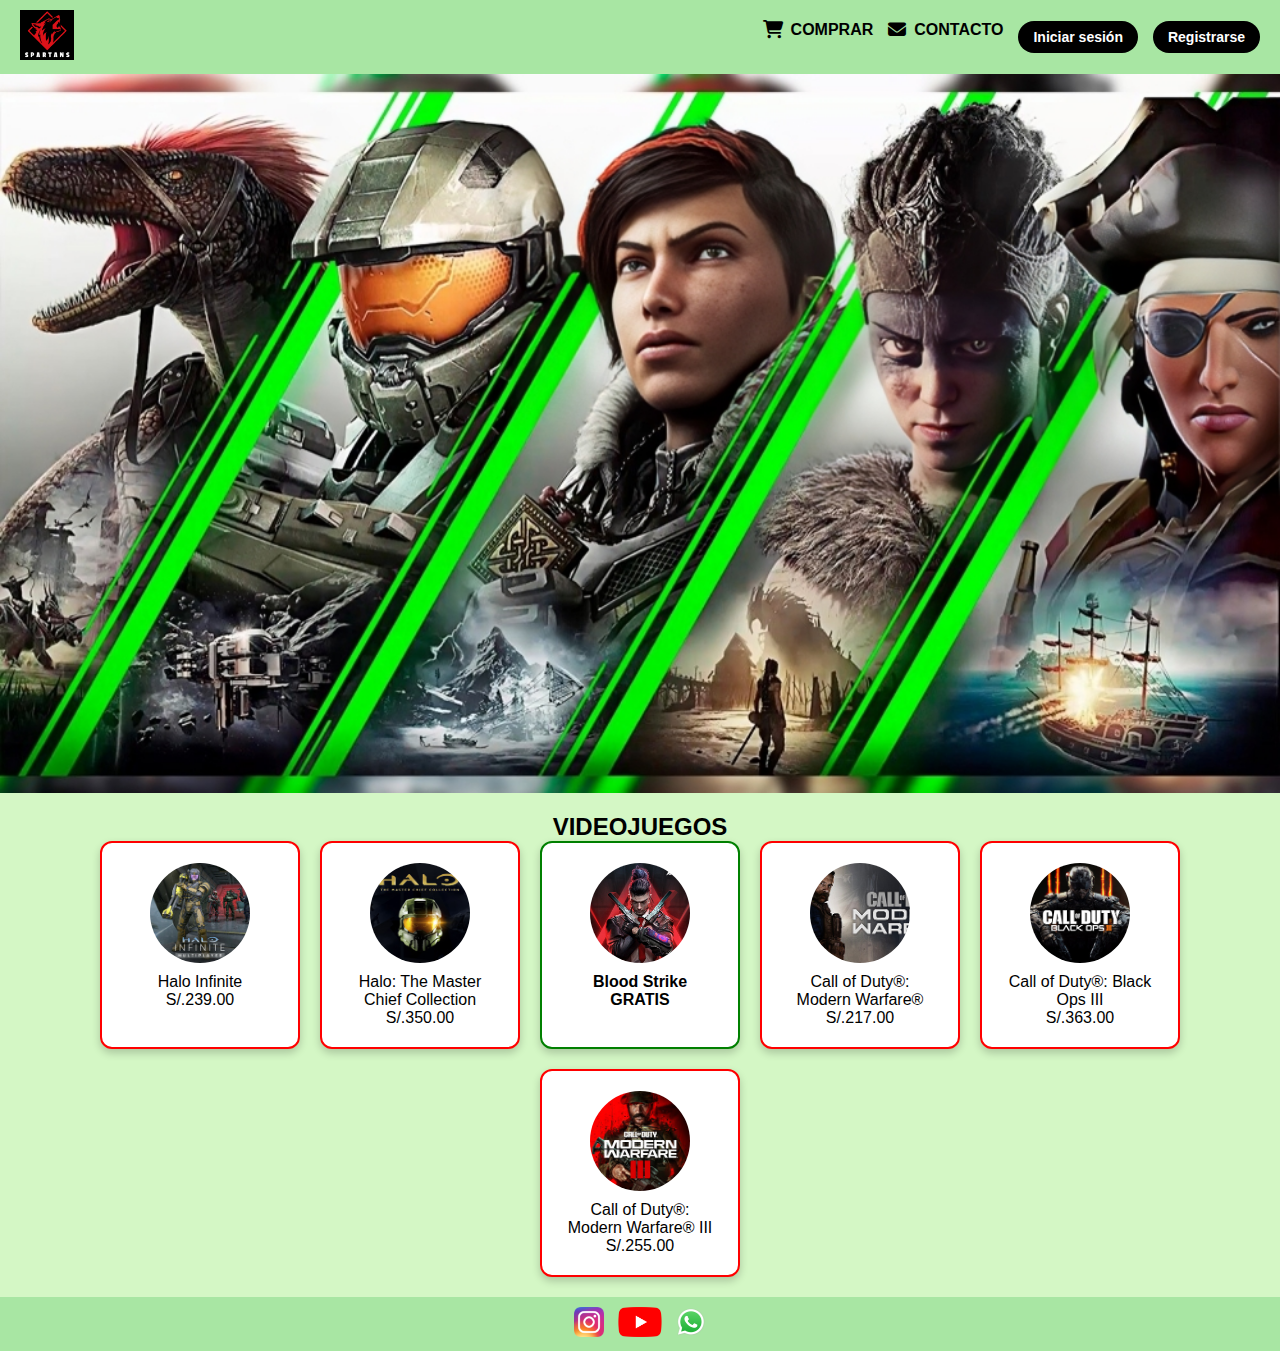
<file: index.html>
<!DOCTYPE html>
<html lang="es">
<head>
    <meta charset="UTF-8">
    <meta name="viewport" content="width=device-width, initial-scale=1.0">
    <title>Spartans - Tienda de Videojuegos</title>
    <link rel="stylesheet" href="estilos/stylos1.css">
    <link rel="shortcut icon" href="imagenes/imagen1.png" type="image/x-icon">
    <link rel="stylesheet" href="https://cdnjs.cloudflare.com/ajax/libs/font-awesome/6.4.2/css/all.min.css">
</head>
<body>
    <header>
        <div class="logo">
            <img src="imagenes/imagen1.png" alt="Spartans Logo">
        </div>
        <nav>
            <ul>
                <li><a href="indexold.php"><i class="fas fa-shopping-cart"></i> COMPRAR</a></li>
                <li><a href="#"><i class="fas fa-envelope"></i> CONTACTO</a></li>
                <li><a href="login.html" class="btn">Iniciar sesión</a></li>
                <li><a href="register.html" class="btn">Registrarse</a></li>
            </ul>
        </nav>
    </header>

    <section class="banner">
        <img src="imagenes/imagen2.png" alt="Banner de Videojuegos">
    </section>

    <section class="productos">
        <h2>VIDEOJUEGOS</h2>
        <div class="grid">
            <div class="card">
                <img src="imagenes/imagen1.jpg" alt="Halo Infinite">
                <p>Halo Infinite</p>
                <span>S/.239.00</span>
            </div>
            <div class="card">
                <img src="imagenes/imagen2.jpg" alt="Halo: The Master Chief Collection">
                <p>Halo: The Master Chief Collection</p>
                <span>S/.350.00</span>
            </div>
            <div class="card free">
                <img src="imagenes/imagen3.jpg" alt="Blood Strike">
                <p>Blood Strike</p>
                <span>GRATIS</span>
            </div>
            <div class="card">
                <img src="imagenes/imagen4.jpg" alt="Call of Duty®: Modern Warfare®">
                <p>Call of Duty®: Modern Warfare®</p>
                <span>S/.217.00</span>
            </div>
            <div class="card">
                <img src="imagenes/imagen5.jpg" alt="Call of Duty®: Black Ops III">
                <p>Call of Duty®: Black Ops III</p>
                <span>S/.363.00</span>
            </div>
            <div class="card">
                <img src="imagenes/imagen6.jpg" alt="Call of Duty®: Modern Warfare® III">
                <p>Call of Duty®: Modern Warfare® III</p>
                <span>S/.255.00</span>
            </div>
        </div>
    </section>

    <footer>
        <div class="social">
            <a href="https://www.instagram.com/siviseven/"><img src="imagenes/imagen3.webp" alt="Instagram"></a>
            <a href="https://www.youtube.com/@rody-234"><img src="imagenes/imagen3.png" alt="YouTube"></a>
            <a href="https://web.whatsapp.com"><img src="imagenes/imagen2.webp" alt="whatsapp"></a>
        </div>
    </footer>
</body>
</html>
</file>
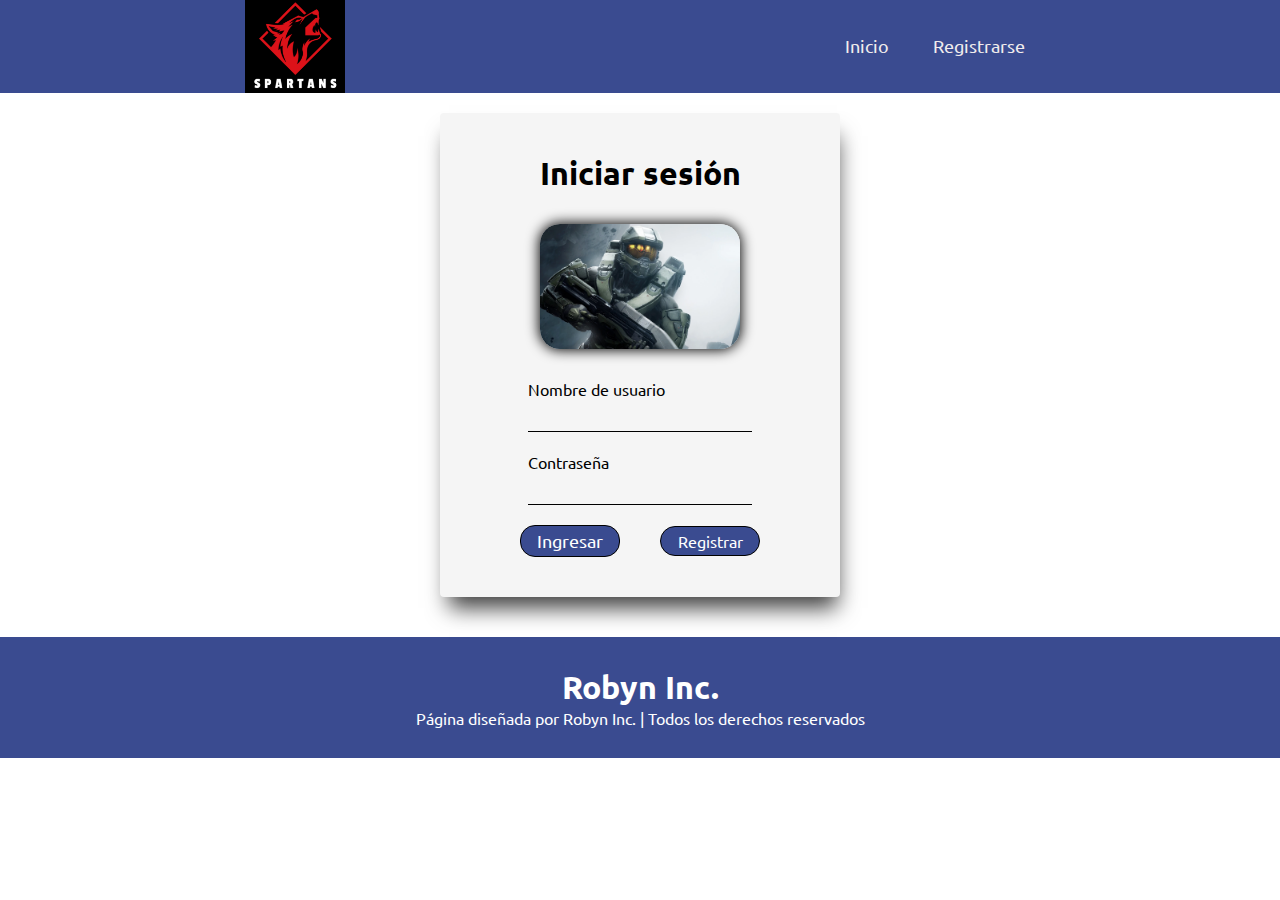
<file: login.html>
<!DOCTYPE html>
<html lang="es">

<head>
    <meta charset="UTF-8">
    <meta name="viewport" content="width=1, initial-scale=1.0">
    <title>Robyn Inc. | Iniciar sesión</title>
    <link rel="stylesheet" href="estilos/loginstyle.css">
    <link rel="shortcut icon" href="imagenes/imagen1.png" type="image/x-icon">
</head>

<body>
    <header>
        <div class="contentheader">
            <img class="imagenh" src="imagenes/imagen1.png" alt="Imagen encabezado">
            <nav>
                <ul class="menu">
                    <li><a href="index.html">Inicio</a></li>
                    <li><a href="register.html">Registrarse</a></li>
                </ul>
            </nav>
    </header>

    <div class="formulario">
        <form action="login.php" method="POST">
            <h1>Iniciar sesión</h1>
            <img src="imagenes/imagen1.webp" alt="Avatar">
            <label for="username">Nombre de usuario</label>
            <input name="username" type="text" id="username" required>

            <label for="password">Contraseña</label>
            <input name="password" type="password" id="password" required>

            <div class="botones">
                <input name="btnenviar" type="submit" value="Ingresar" class="btn enviar">
                <a class="btn reg" href="register.html">Registrar</a>
            </div>
        </form>
    </div>

    <footer>
        <div class="conteninfo">
            <h1>Robyn Inc.</h1>
            <p>Página diseñada por Robyn Inc. | Todos los derechos reservados</p>
        </div>
    </footer>
</body>
</html>
</file>
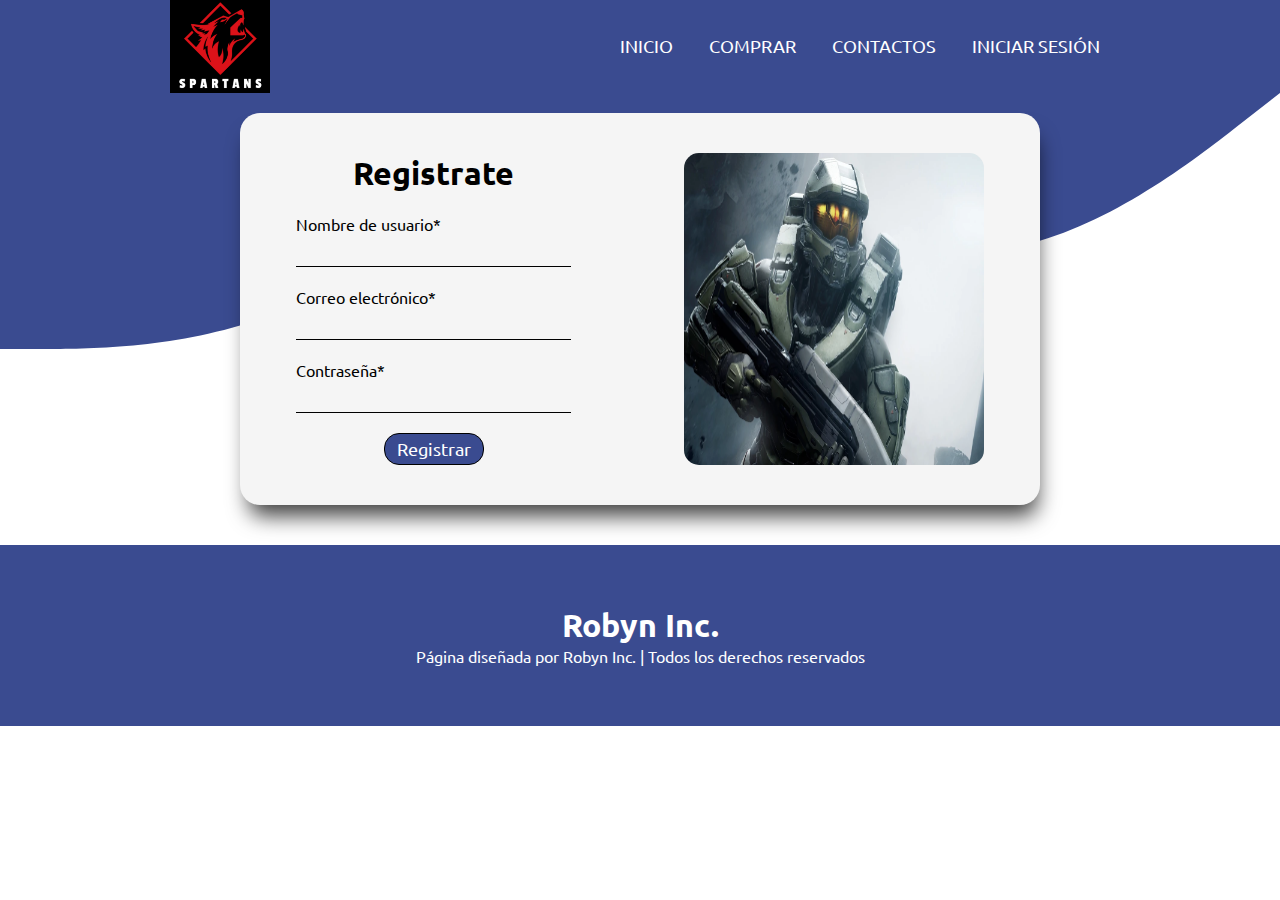
<file: register.html>
<!DOCTYPE html>
<html lang="es">
<head>
    <meta charset="UTF-8">
    <meta name="viewport" content="width=device-width, initial-scale=1.0">
    <title>Robyn Inc. | Registro</title>
    <link rel="stylesheet" href="estilos/registerstyle.css">
    <link rel="shortcut icon" href="imagenes/imagen1.png" type="image/x-icon">
</head>
<body>
    <header>
        <div class="contentheader">
            <img class="imagenh" src="imagenes/imagen1.png" alt="Imagen de encabezado">
            <nav>
                <ul class="menu">
                    <li><a href="index.html">INICIO</a></li>
                    <li><a href="#">COMPRAR</a></li>
                    <li><a href="#">CONTACTOS</a></li>
                    <li><a href="login.html">INICIAR SESIÓN</a></li>
                </ul>
            </nav>
        </div>
        <div class="wave">
            <svg class="waves" xmlns="http://www.w3.org/2000/svg" viewBox="0 0 1440 320">
                <path fill="#3A4B90" fill-opacity="1"
                    d="M0,288L48,288C96,288,192,288,288,256C384,224,480,160,576,133.3C672,107,768,117,864,138.7C960,160,1056,192,1152,170.7C1248,149,1344,75,1392,37.3L1440,0L1440,0L1392,0C1344,0,1248,0,1152,0C1056,0,960,0,864,0C768,0,672,0,576,0C480,0,384,0,288,0C192,0,96,0,48,0L0,0Z">
                </path>
            </svg>
        </div>
    </header>

    <div class="formulario">
        <form action="register.php" method="POST">
            <h1>Registrate</h1>
            
            <label for="username">Nombre de usuario*</label>
            <input type="text" id="username" name="username" required>

            <label for="email">Correo electrónico*</label>
            <input type="email" id="email" name="email" required>

            <label for="password">Contraseña*</label>
            <input type="password" id="password" name="password" required>

            <div class="botones">
                <input type="submit" value="Registrar" class="btn enviar">
            </div>
        </form>
        <img src="imagenes/imagen1.webp" alt="Sign In">
    </div>

    <footer>
        <div class="conteninfo">
            <h1>Robyn Inc.</h1>
            <p>Página diseñada por Robyn Inc. | Todos los derechos reservados</p>
        </div>
    </footer>
</body>
</html>
</file>
<file: estilos/stylos1.css>
* {
    margin: 0;
    padding: 0;
    box-sizing: border-box;
    font-family: Arial, sans-serif;
}

body {
    background-color: #d4f7c5;
    text-align: center;
}

header {
    display: flex;
    justify-content: space-between;
    align-items: center;
    background-color: #a8e6a3;
    padding: 10px 20px;
}

.logo img {
    height: 50px;
}

nav ul {
    display: flex;
    list-style: none;
    gap: 15px;
}

nav ul li {
    display: inline;
}

nav ul li a {
    text-decoration: none;
    color: black;
    font-weight: bold;
}

.btn {
    display: inline-block;
    padding: 8px 15px;
    background: black;
    color: white;
    border-radius: 20px;
    text-decoration: none;
    font-size: 14px;
    text-align: center;
    transition: background 0.3s;
}

.btn:hover {
    background: #333;
}

.register {
    background: black; 
}

.register {
    background: rgb(7, 7, 7);
}

.banner {
    width: 100%;
    overflow: hidden; 
}

.banner img {
    width: 100%;
    height: auto; 
    display: block;
}

.productos {
    padding: 20px;
}

.grid {
    display: flex;
    flex-wrap: wrap;
    justify-content: center;
    gap: 20px;
}

.card {
    background: white;
    padding: 20px;
    border-radius: 12px;
    box-shadow: 0px 4px 8px rgb(0, 0, 0, 0.2);
    text-align: center;
    border: 2px solid red;
    width: 200px; 
    display: flex;
    flex-direction: column;
    align-items: center;
}

.card img{
    width: 100px;
    height: 100px;
    border-radius: 50%;
    object-fit: cover;
    margin-bottom: 10px;
}

.card.free {
    border-color: green;
    font-weight: bold;
}

footer {
    background-color: #a8e6a3;
    padding: 10px;
}

.social img {
    height: 30px;
    margin: 0 5px;
}

nav ul li a {
    display: flex;
    align-items: center;
    gap: 8px;
    text-decoration: none;
    color: black;
    font-weight: bold;
}

nav ul li i {
    font-size: 18px;
}
</file>
<file: estilos/loginstyle.css>
@import url('https://fonts.googleapis.com/css2?family=Ubuntu:wght@300&display=swap');
:root {
    --colorBase: #3A4B90;
}

* {
    margin: 0;
    padding: 0;
    box-sizing: border-box;
    font-family: 'Ubuntu', sans-serif;
}

header {
    background: var(--colorBase);
}

.contentheader {
    display: flex;
    align-items: center;
    justify-content: space-around;
}

.imagenh {
    width: 100px;
    height: auto;
}

.menu {
    display: flex;
    list-style: none;
    justify-content: space-between;
    flex-wrap: wrap;
    width: 200px;
}

.menu a {
    transition: 0.5s;
    color: rgb(241, 237, 237);
    text-decoration: none;
    padding: 5px 10px;
    border-radius: 4px;
    font-size: 18px;
}

.menu a:hover {
    transition: 0.5s;
    background: #59f3f0;
    color: black;
    border: solid;
    border-width: 1px;
}

.wave {
    position: relative;
}

.waves {
    position: absolute;
}

.formulario {
    position: relative;
    z-index: 10;
    max-width: 400px;
    margin: 20px auto 40px auto;
    background: whitesmoke;
    border-radius: 4px;
    padding: 40px 60px;
    -webkit-box-shadow: 3px 17px 21px -6px rgba(0, 0, 0, 0.75);
    -moz-box-shadow: 3px 17px 21px -6px rgba(0, 0, 0, 0.75);
    box-shadow: 3px 17px 21px -6px rgba(0, 0, 0, 0.75);
}

.formulario img {
    width: 200px;
    margin: 30px auto 30px auto;
    border-radius: 20px;
    box-shadow: 0 0 13px 1px #000;
}

form {
    display: flex;
    flex-direction: column;
}

form h1 {
    text-align: center;
}

input {
    border: none;
    border-bottom: solid;
    border-width: 1px;
    background: transparent;
    width: 80%;
    margin: 0 auto 20px auto;
    font-size: 18px;
}

input:focus{
    outline: none;
}
label{
    width: 80%;
    margin: 0 auto 10px auto;
}

/*botones*/
.botones{
    display: flex;
}
.btn{
    background: var(--colorBase);
    width: 100px;
    margin: auto;
    border-radius: 15px;
    border: solid;
    border-width: 1px;
    border-color: black;
    color: white;
    text-decoration: none;
    text-align: center;
    padding: 4px 0;
    transition: 0.3s;
}

.btn:hover{
    transition: 0.3s;
    background: #8e9fe6;
    color: black;
}

footer{
    position: relative;
    background: var(--colorBase);
}
.conteninfo{
    background: var(--colorBase);
    color: white;
    text-align: center;
    padding: 30px 0;
}
</file>
<file: estilos/registerstyle.css>
@import url('https://fonts.googleapis.com/css2?family=Ubuntu:wght@300&display=swap');
:root {
    --colorBase: #3A4B90;
}

* {
    margin: 0;
    padding: 0;
    box-sizing: border-box;
    font-family: 'Ubuntu', sans-serif;
}

/*header*/

header {
    background: var(--colorBase);
}

.contentheader {
    display: flex;
    align-items: center;
    justify-content: space-around;
}

.imagenh {
    width: 100px;
    height: auto;
}

.menu {
    display: flex;
    list-style: none;
    justify-content: space-between;
    flex-wrap: wrap;
    width: 500px;
}

.menu a {
    transition: 0.5s;
    color: white;
    text-decoration: none;
    padding: 5px 10px;
    border-radius: 4px;
    font-size: 18px;
}

.menu a:hover {
    transition: 0.5s;
    background: #8e9fe6;
    color: black;
    border: solid;
    border-width: 1px;
}

/*wave*/

.wave {
    position: relative;
}

.waves {
    position: absolute;
}

/*pagina de registro*/

.formulario {
    position: relative;
    display: flex;
    z-index: 10;
    max-width: 800px;
    justify-content: space-around;
    margin: 20px auto 40px auto;
    background: whitesmoke;
    border-radius: 20px;
    padding: 40px 0;
    -webkit-box-shadow: 3px 17px 21px -6px rgba(0, 0, 0, 0.75);
    -moz-box-shadow: 3px 17px 21px -6px rgba(0, 0, 0, 0.75);
    box-shadow: 3px 17px 21px -6px rgba(0, 0, 0, 0.75);
}

.formulario img {
    width: 300px;
    border-radius: 15px;
}

form {
    display: flex;
    flex-direction: column;
}

form h1 {
    text-align: center;
    margin-bottom: 20px;
}

input {
    border: none;
    border-bottom: solid;
    border-width: 1px;
    background: transparent;
    width: 100%;
    margin: 0 auto 20px auto;
    font-size: 18px;
}

input:focus{
    outline: none;
}
label{
    width: 100%;
    margin: 0 auto 10px auto;
}

/*botones*/
.botones{
    display: flex;
}
.btn{
    background: var(--colorBase);
    width: 100px;
    margin: auto;
    border-radius: 15px;
    border: solid;
    border-width: 1px;
    border-color: black;
    color: white;
    text-decoration: none;
    text-align: center;
    padding: 4px 0;
    transition: 0.3s;
}

.btn:hover{
    transition: 0.3s;
    background: #8e9fe6;
    color: black;
}

/*footer*/
footer{
    position: relative;
    background: var(--colorBase);
}
.conteninfo{
    background: var(--colorBase);
    color: white;
    text-align: center;
    padding: 60px 0;
}
</file>
